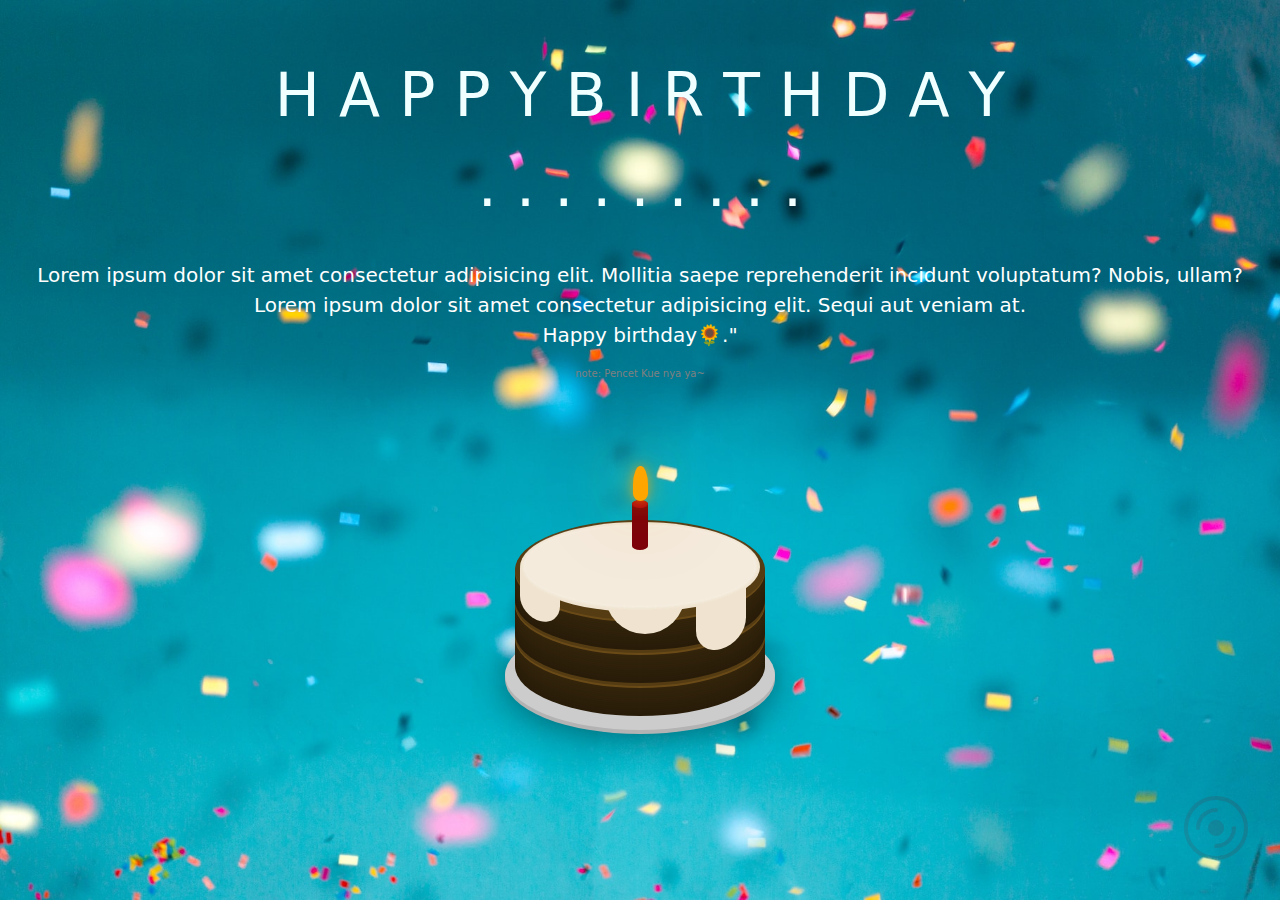
<file: index.html>
<!DOCTYPE html>
<html lang="en">
  <head>
    <meta charset="UTF-8" />
    <meta http-equiv="X-UA-Compatible" content="IE=edge" />
    <meta name="viewport" content="width=device-width, initial-scale=1.0" />
    <link rel="stylesheet" href="css/cake.css" />
     <!-- Bootstrap Icons -->
     <link
     rel="stylesheet"
     href="https://cdn.jsdelivr.net/npm/bootstrap-icons@1.10.5/font/bootstrap-icons.css"
   />
   <link
      href="https://cdn.jsdelivr.net/npm/bootstrap@5.3.0/dist/css/bootstrap.min.css"
      rel="stylesheet"
    />
    <link rel="icon" href="img/flowers.png" type="image/x-icon" />
    <title>For You, Anissa SAP!</title>
  </head>
  <body>
    <div class="night"></div>
   
      <canvas id="canvas"></canvas>
      <div id="boxwrap" class="boxwrap">
        <div class="greetings-wrap">
          <div class="greetings">
            <span>H</span>
            <span>A</span>
            <span>P</span>
            <span>P</span>
            <span>Y</span>
            <span>B</span>
            <span>I</span>
            <span>R</span>
            <span>T</span>
            <span>H</span>
            <span>D</span>
            <span>A</span>
            <span>Y</span>
            <br />
            <span>.</span>
            <span>.</span>
            <span>.</span>
            <span>.</span>
            <span>.</span>
            <span>.</span>
            <span>.</span>
            <span>.</span>
            <span>.</span>
          </div>
          <div>
            <p class="wish">
            Lorem ipsum dolor sit amet consectetur adipisicing elit. Mollitia saepe reprehenderit incidunt voluptatum? Nobis, ullam?
             <br />Lorem ipsum dolor sit amet consectetur adipisicing elit. Sequi aut veniam at. <br />Happy birthday🌻."
            </p>
            <p class="note">note: Pencet Kue nya ya~</p>
          </div>
        </div>
        <div class="button">
          <a href="greetings.html">
            <div class="cake">
              <div class="plate"></div>
              <div class="layer layer-bottom"></div>
              <div class="layer layer-middle"></div>
              <div class="layer layer-top"></div>
              <div class="icing"></div>
              <div class="drip drip1"></div>
              <div class="drip drip2"></div>
              <div class="drip drip3"></div>
              <div class="candle">
                <div class="flame"></div>
              </div>
            </div>
          </a>
        </div>
      </div>
    </div>

    <div id="audio-container">
      <audio id="song" autoplay loop>
        <source src="audio/1.mp3" type="audio/mp3" />
      </audio>

      <div class="audio-icon-wrapper" style="display: none">
        <i class="bi bi-disc"></i>
      </div>
    </div>
    <script>
      const rootElement = document.querySelector(":root");
      const audioIconWrapper = document.querySelector(".audio-icon-wrapper");
      const audioIcon = document.querySelector(".audio-icon-wrapper i");
      const song = document.querySelector("#song");
      let isPlaying = true;

      playAudio();

      function playAudio() {
        song.volume = 0.5;
        audioIconWrapper.style.display = "flex";
        song.play();
        isPlaying = false;
      }

      audioIconWrapper.onclick = function () {
        if (isPlaying) {
          song.pause();
          audioIcon.classList.remove("bi-disc");
          audioIcon.classList.add("bi-pause-circle");
        } else {
          song.play();
          audioIcon.classList.add("bi-disc");
          audioIcon.classList.remove("bi-pause-circle");
        }

        isPlaying = !isPlaying;
      };
    </script>
  </body>
</html>
</file>
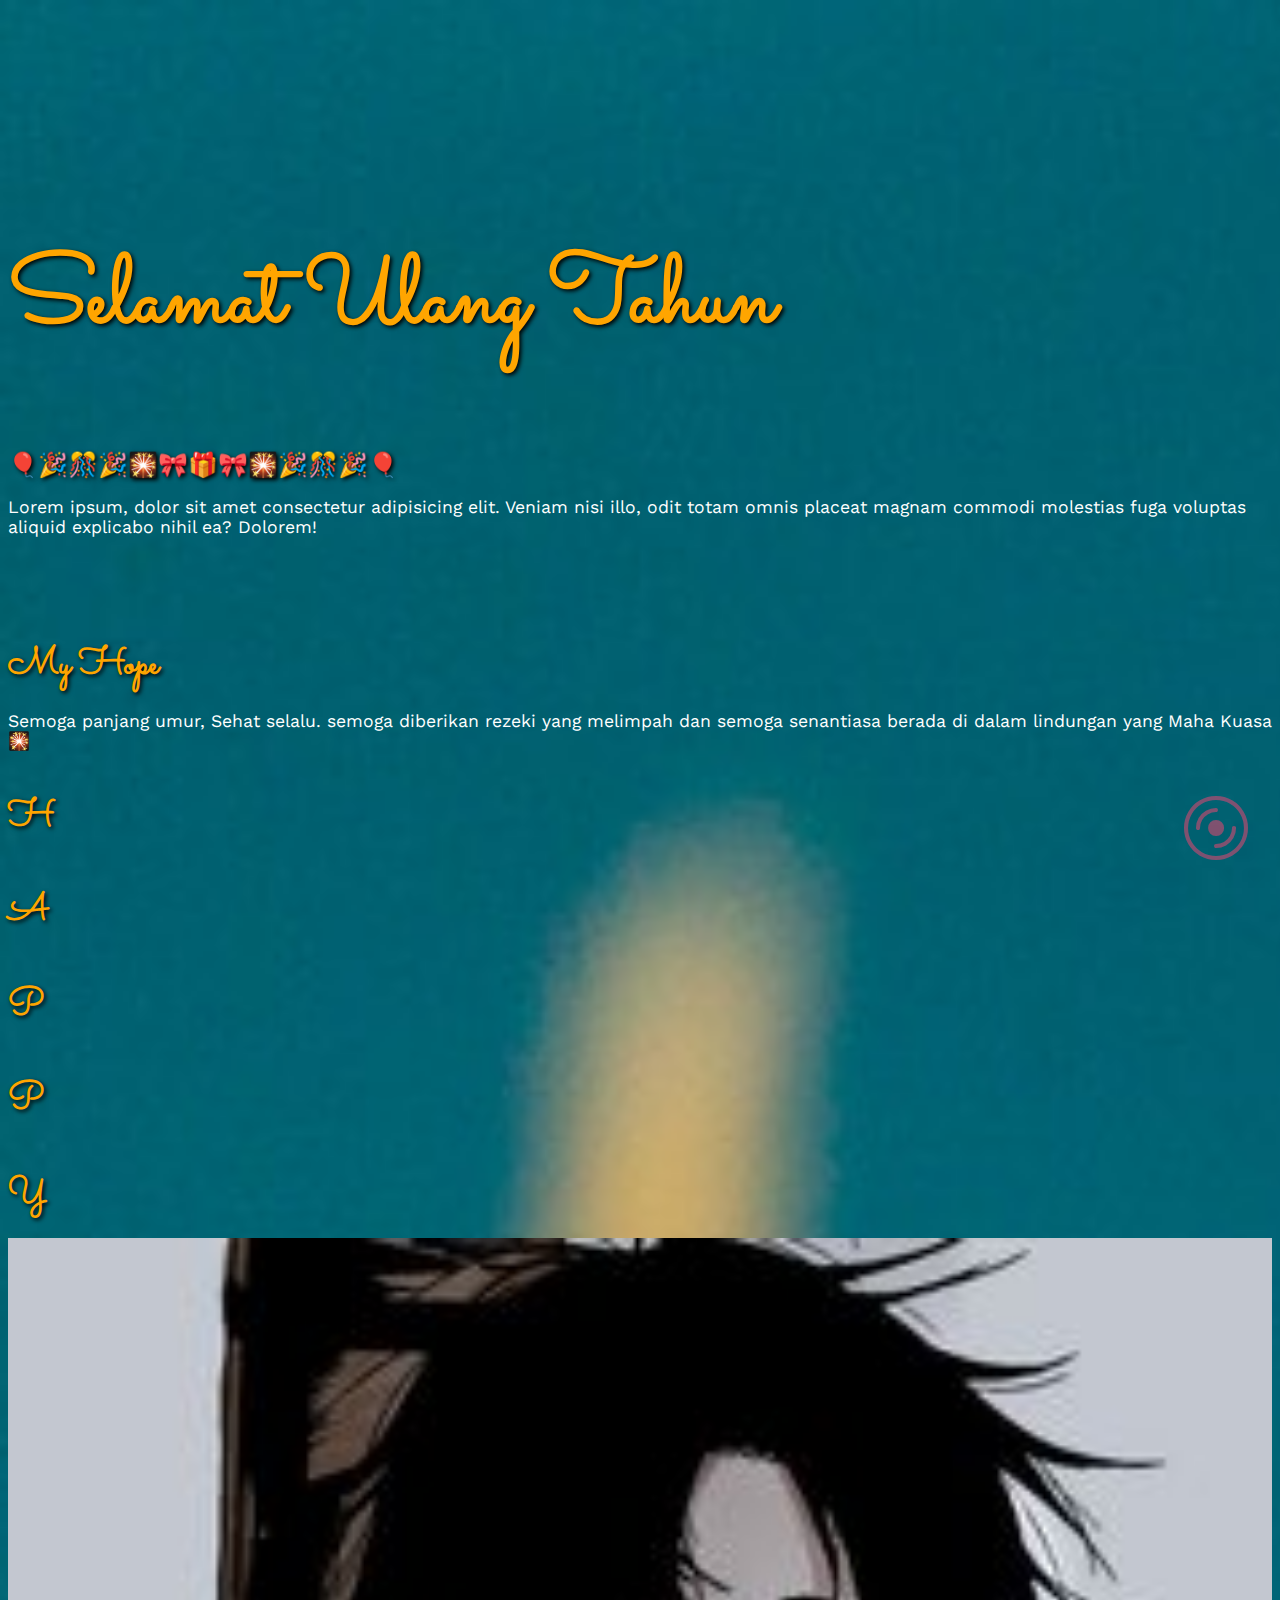
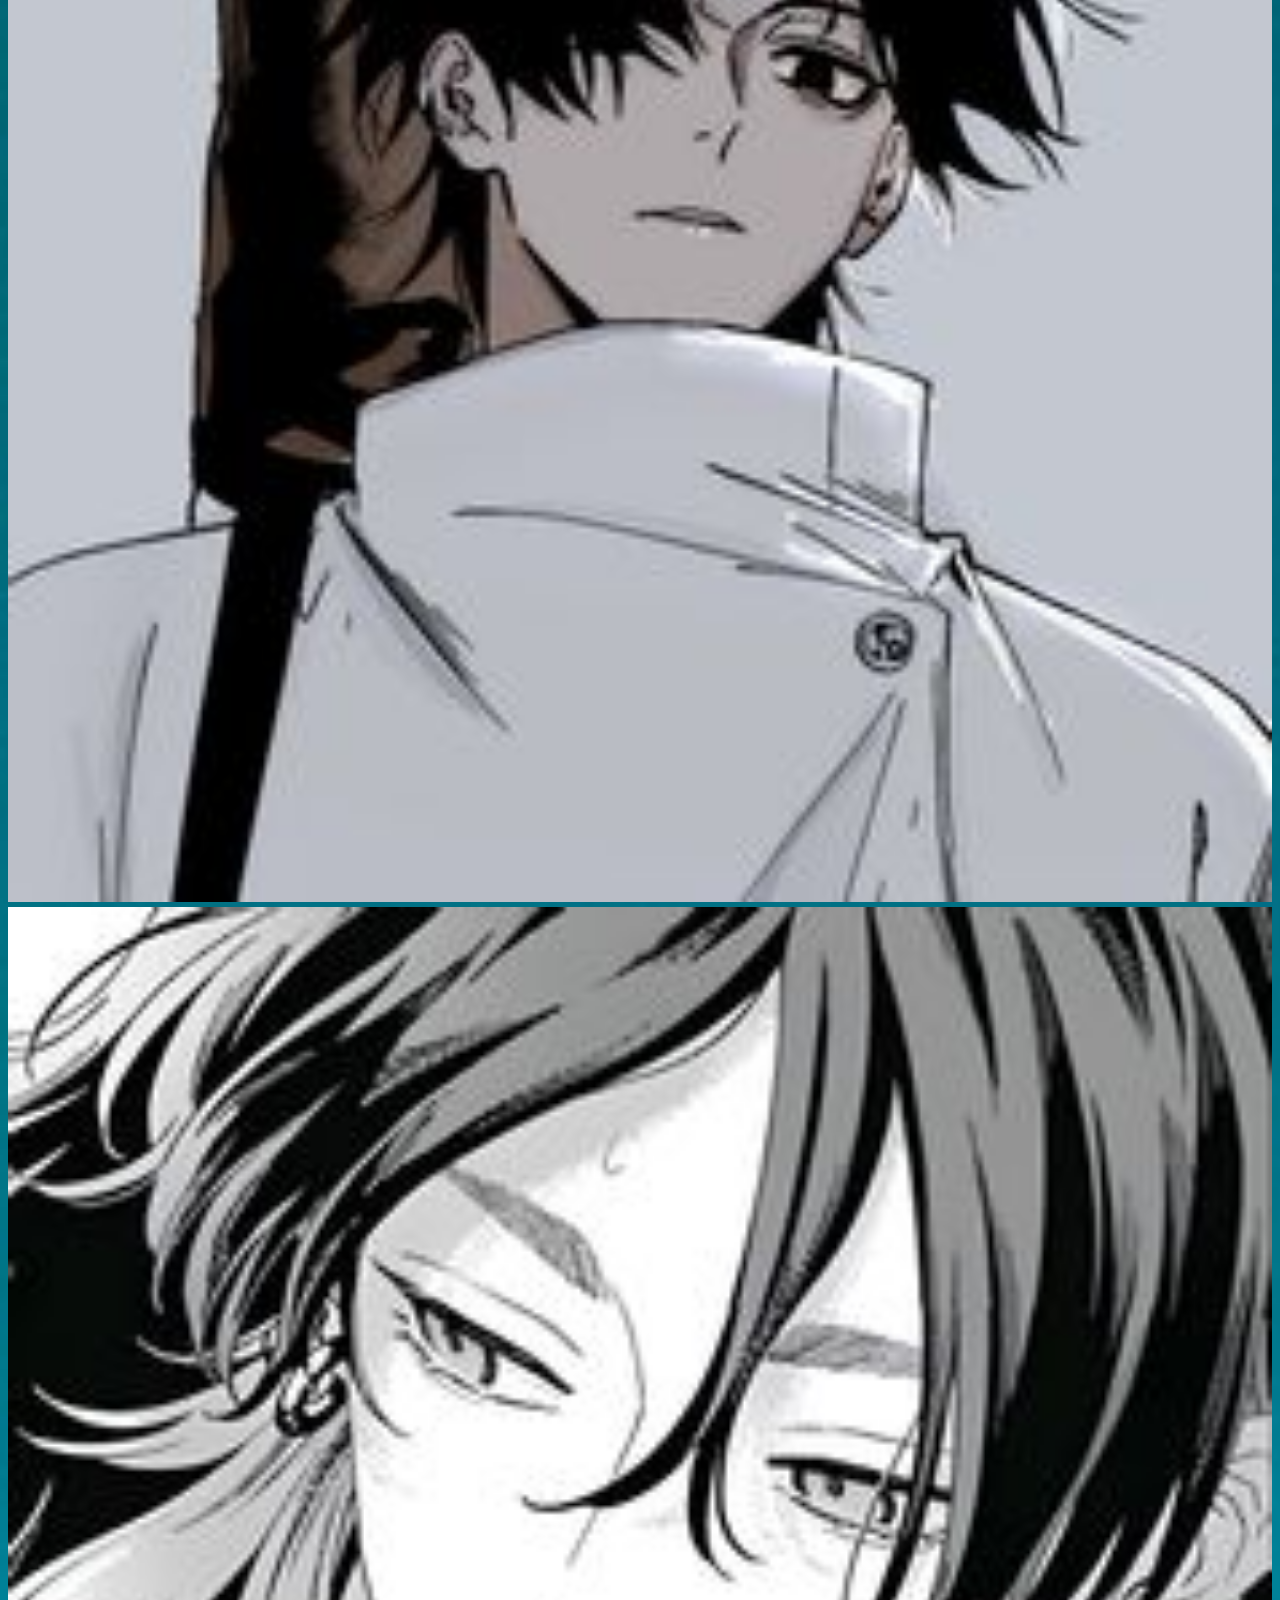
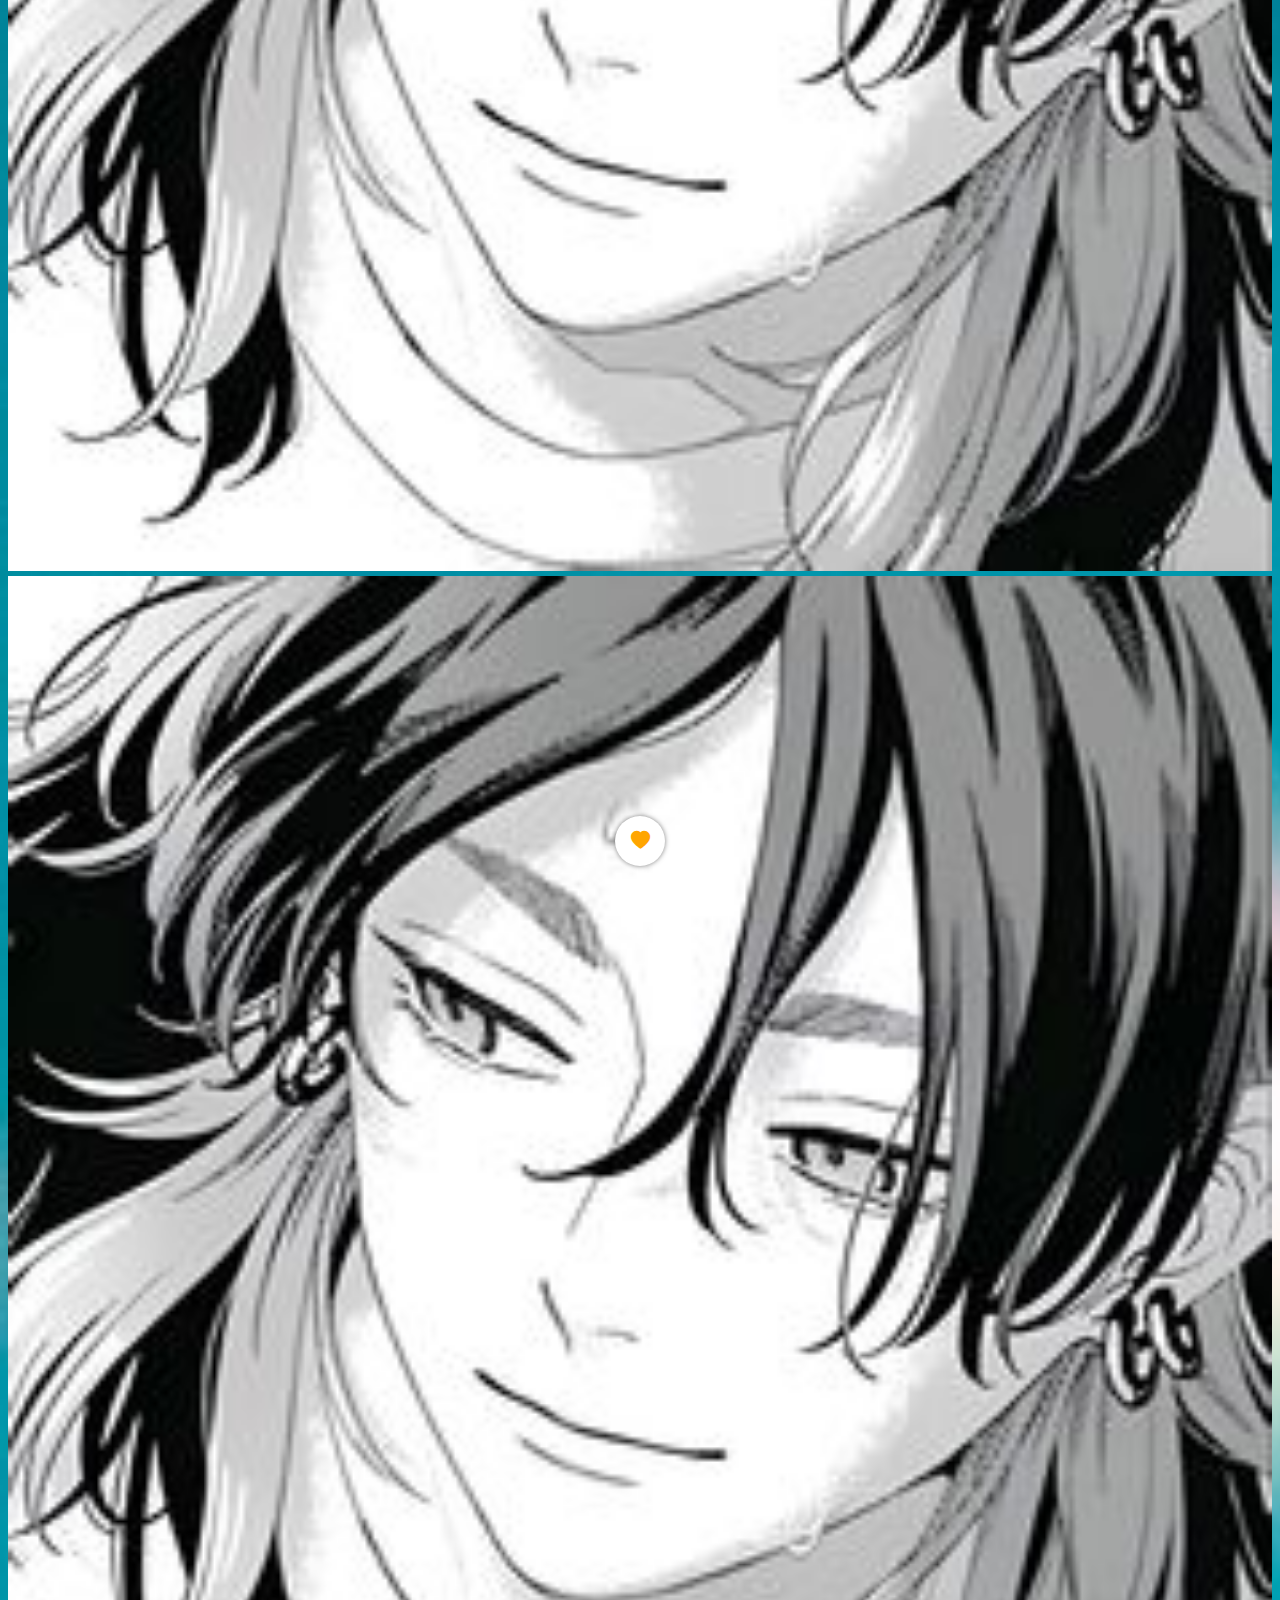
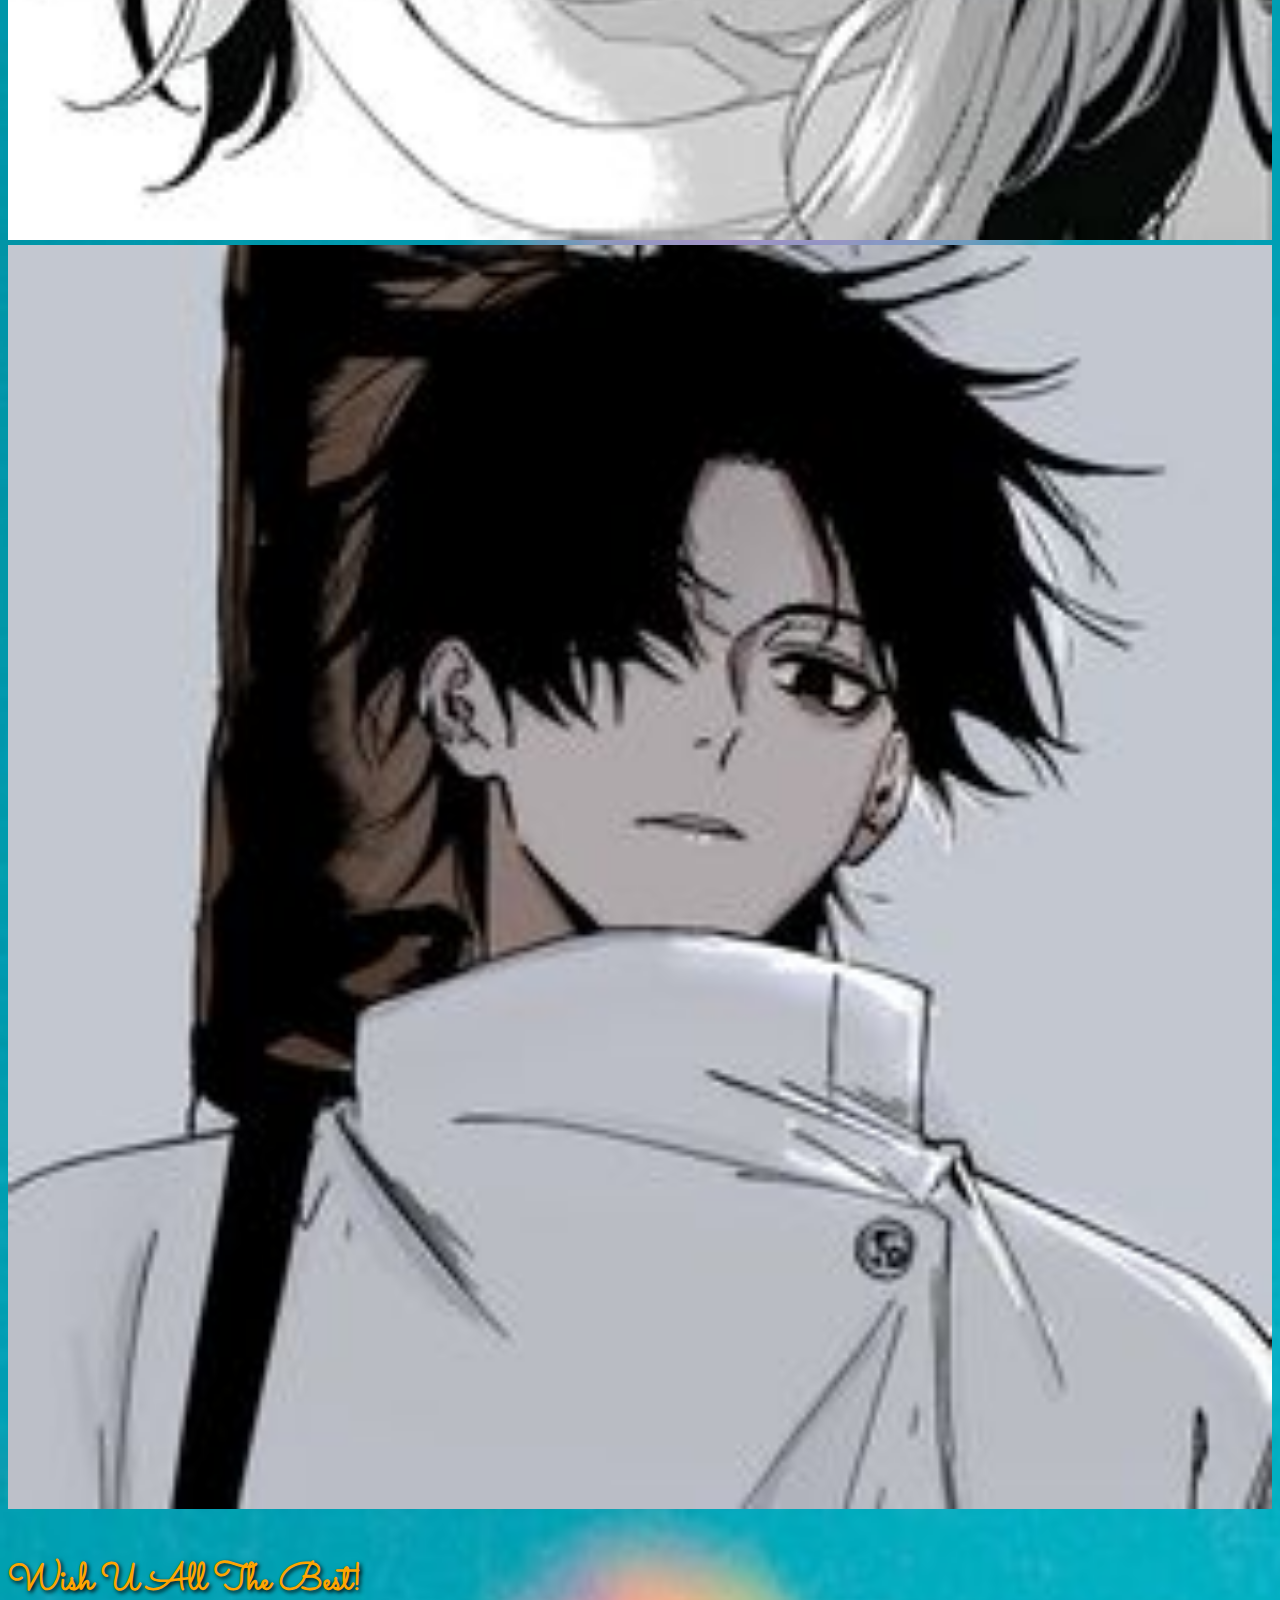
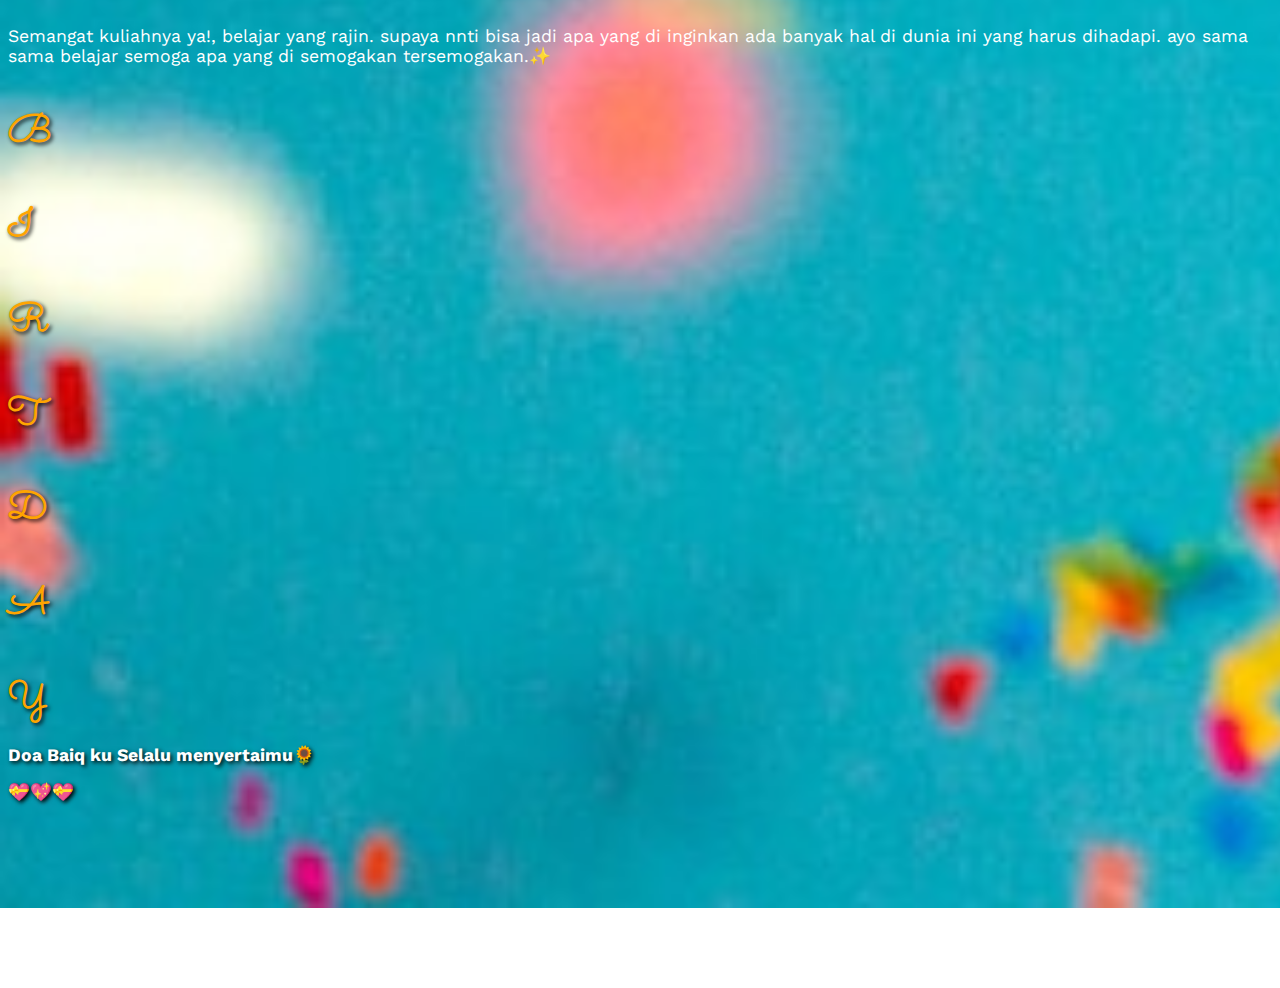
<file: greetings.html>
<!DOCTYPE html>
<html lang="en">
  <head>
    <meta charset="utf-8" />
    <meta name="viewport" content="width=device-width, initial-scale=1" />
    <link rel="icon" href="img/flowers.png" type="image/x-icon" />
    <title>For who ?</title>
    <link
      href="https://cdn.jsdelivr.net/npm/bootstrap@5.3.0/dist/css/bootstrap.min.css"
      rel="stylesheet"
      integrity="sha384-9ndCyUaIbzAi2FUVXJi0CjmCapSmO7SnpJef0486qhLnuZ2cdeRhO02iuK6FUUVM"
      crossorigin="anonymous"
    />

    <link rel="preconnect" href="https://fonts.googleapis.com" />
    <link rel="preconnect" href="https://fonts.gstatic.com" crossorigin />
    <link
      href="https://fonts.googleapis.com/css2?family=Sacramento&family=Work+Sans:wght@100;300;400;600;700&display=swap"
      rel="stylesheet"
    />
    <!-- Bootstrap Icons -->
    <link
      rel="stylesheet"
      href="https://cdn.jsdelivr.net/npm/bootstrap-icons@1.10.5/font/bootstrap-icons.css"
    />
    <link rel="stylesheet" href="css/style.css" />
  </head>
  <body>
    <section id="home" class="home">
      <div class="container">
        <div class="row justify-content-center">
          <div class="col-md-8 text-center">
            <h2>Selamat Ulang Tahun</h2>
            <h3>🎈🎉🎊🎉🎇🎀🎁🎀🎇🎉🎊🎉🎈</h3>
            <p class="mt-2">
              Lorem ipsum, dolor sit amet consectetur adipisicing elit. Veniam
              nisi illo, odit totam omnis placeat magnam commodi molestias fuga
              voluptas aliquid explicabo nihil ea? Dolorem!
            </p>
          </div>
        </div>
        <div class="row couple">
          <div class="col-lg-6">
            <div class="row">
              <div class="col-8 text-end">
                <h3>My Hope</h3>
                <p>
                  Semoga panjang umur, Sehat selalu. semoga diberikan rezeki
                  yang melimpah dan semoga senantiasa berada di dalam lindungan
                  yang Maha Kuasa🎇
                </p>
                <h3 class="mt-2">H</h3>
                <h3 class="mt-2">A</h3>
                <h3 class="mt-2">P</h3>
                <h3 class="mt-2">P</h3>
                <h3 class="mt-2">Y</h3>
              </div>
              <div class="col-4">
                <img
                  src="img/test 2.jpg"
                  alt="Image 1"
                  class="img-responsive rounded"
                />
                <img
                  src="img/test.jpg"
                  alt="image 2"
                  class="img-responsive rounded mt-2"
                />
              </div>
            </div>
          </div>

          <a href="index.html" class="heart"
            ><i class="bi bi-heart-fill"></i
          ></a>

          <div class="col-lg-6">
            <div class="row">
              <div class="col-4">
                <img
                  src="img/test.jpg"
                  alt="Image 3"
                  class="img-responsive rounded"
                />
                <img
                  src="img/test 2.jpg"
                  alt="Image 4"
                  class="img-responsive rounded mt-2"
                />
              </div>
              <div class="col-8">
                <h3>Wish U All The Best!</h3>
                <p>
                  Semangat kuliahnya ya!, belajar yang rajin. supaya nnti bisa
                  jadi apa yang di inginkan ada banyak hal di dunia ini yang
                  harus dihadapi. ayo sama sama belajar semoga apa yang di
                  semogakan tersemogakan.✨
                </p>
                <h3 class="mt-1">B</h3>
                <h3 class="mt-1">I</h3>
                <h3 class="mt-1">R</h3>
                <h3 class="mt-1">T</h3>
                <h3 class="mt-1">D</h3>
                <h3 class="mt-1">A</h3>
                <h3 class="mt-1">Y</h3>
              </div>
            </div>
          </div>
        </div>

        <div class="row pantun justify-content-center mt-2">
          <div class="col-md-8 text-center">
            <p>Doa Baiq ku Selalu menyertaimu🌻</p>
            <p>💝💖💝</p>
          </div>
        </div>
      </div>
    </section>

    <div id="audio-container">
      <audio id="song" autoplay loop>
        <source src="audio/duvet.mp3" type="audio/mp3" />
      </audio>

      <div class="audio-icon-wrapper" style="display: none">
        <i class="bi bi-disc"></i>
      </div>
    </div>

    <script
      src="https://cdn.jsdelivr.net/npm/bootstrap@5.0.2/dist/js/bootstrap.bundle.min.js"
      integrity="sha384-MrcW6ZMFYlzcLA8Nl+NtUVF0sA7MsXsP1UyJoMp4YLEuNSfAP+JcXn/tWtIaxVXM"
      crossorigin="anonymous"
    ></script>
    <script>
      const rootElement = document.querySelector(":root");
      const audioIconWrapper = document.querySelector(".audio-icon-wrapper");
      const audioIcon = document.querySelector(".audio-icon-wrapper i");
      const song = document.querySelector("#song");
      let isPlaying = true;

      playAudio();

      function playAudio() {
        song.volume = 0.5;
        audioIconWrapper.style.display = "flex";
        song.play();
        isPlaying = false;
      }

      audioIconWrapper.onclick = function () {
        if (isPlaying) {
          song.pause();
          audioIcon.classList.remove("bi-disc");
          audioIcon.classList.add("bi-pause-circle");
        } else {
          song.play();
          audioIcon.classList.add("bi-disc");
          audioIcon.classList.remove("bi-pause-circle");
        }

        isPlaying = !isPlaying;
      };
    </script>
  </body>
</html>
</file>
<file: css/cake.css>
@import url("https://fonts.googleapis.com/css2?family=Poppins:wght@700&display=swap");
html,
body,
.container {
  height: 100%;
  font-family: "Poppins";
}

:root {
  --dark-color: #000;
}

body {
  background-image: url("../img/bg3.jpg");
  background-size: cover;
}

.greetings-wrap {
  display: flex;
  flex-direction: column;
  align-items: center;
  justify-content: center;
  text-align: center;
}

.greetings {
  color: azure;
  font-size: 60px;
  margin-top: 50px;
}
.greetings > span {
  animation: glow 2.5s ease-in-out infinite;
}
@keyframes glow {
  0%,
  100% {
    color: #fff;
    text-shadow: 0 0 12px #39c6d6, 0 0 50px #39c6d6, 0 0 100px #39c6d6;
  }
  10%,
  90% {
    color: #6666b3;
    text-shadow: none;
  }
}
.greetings > span:nth-child(2) {
  animation-delay: 0.2s;
}
.greetings > span:nth-child(3) {
  animation-delay: 0.4s;
}
.greetings > span:nth-child(4) {
  animation-delay: 0.6s;
}
.greetings > span:nth-child(5) {
  animation-delay: 0.8s;
}
.greetings > span:nth-child(6) {
  animation-delay: 1s;
}
.greetings > span:nth-child(7) {
  animation-delay: 1.2s;
}
.greetings > span:nth-child(8) {
  animation-delay: 1.4s;
}
.greetings > span:nth-child(9) {
  animation-delay: 1.6s;
}
.greetings > span:nth-child(10) {
  animation-delay: 1.8s;
}
.greetings > span:nth-child(11) {
  animation-delay: 2s;
}
.greetings > span:nth-child(12) {
  animation-delay: 2.2s;
}
.greetings > span:nth-child(13) {
  animation-delay: 2.4s;
}
body {
  background-color: #333;
}

.cake {
  position: absolute;
  width: 250px;
  height: 200px;
  top: 50%;
  left: 50%;
  margin-top: 70px;
  margin-left: -125px;
}

.plate {
  width: 270px;
  height: 110px;
  position: absolute;
  bottom: -10px;
  left: -10px;
  background-color: #ccc;
  border-radius: 50%;
  box-shadow: 0 2px 0 #b3b3b3, 0 4px 0 #b3b3b3, 0 5px 40px rgba(0, 0, 0, 0.5);
}

.cake > * {
  position: absolute;
}

.layer {
  position: absolute;
  display: block;
  width: 250px;
  height: 100px;
  border-radius: 50%;
  background-color: #553c13;
  box-shadow: 0 2px 0px #6a4b18, 0 4px 0px #33240b, 0 6px 0px #32230b,
    0 8px 0px #31230b, 0 10px 0px #30220b, 0 12px 0px #2f220b,
    0 14px 0px #2f210a, 0 16px 0px #2e200a, 0 18px 0px #2d200a,
    0 20px 0px #2c1f0a, 0 22px 0px #2b1f0a, 0 24px 0px #2a1e09,
    0 26px 0px #2a1d09, 0 28px 0px #291d09, 0 30px 0px #281c09;
}

.layer-top {
  top: 0px;
}

.layer-middle {
  top: 33px;
}

.layer-bottom {
  top: 66px;
}

.icing {
  top: 2px;
  left: 5px;
  background-color: #f0e4d0;
  width: 240px;
  height: 90px;
  border-radius: 50%;
}
.icing:before {
  content: "";
  position: absolute;
  top: 4px;
  right: 5px;
  bottom: 6px;
  left: 5px;
  background-color: #f4ebdc;
  box-shadow: 0 0 4px #f6efe3, 0 0 4px #f6efe3, 0 0 4px #f6efe3;
  border-radius: 50%;
  z-index: 1;
}

.drip {
  display: block;
  width: 50px;
  height: 60px;
  border-bottom-left-radius: 25px;
  border-bottom-right-radius: 25px;
  background-color: #f0e4d0;
}

.drip1 {
  top: 53px;
  left: 5px;
  transform: skewY(15deg);
  height: 48px;
  width: 40px;
}

.drip2 {
  top: 69px;
  left: 181px;
  transform: skewY(-15deg);
}

.drip3 {
  top: 54px;
  left: 90px;
  width: 80px;
  border-bottom-left-radius: 40px;
  border-bottom-right-radius: 40px;
}

.candle {
  background-color: #7b020b;
  width: 16px;
  height: 50px;
  border-radius: 8px/4px;
  top: -20px;
  left: 50%;
  margin-left: -8px;
  z-index: 10;
}
.candle:before {
  content: "";
  position: absolute;
  top: 0;
  left: 0;
  width: 16px;
  height: 8px;
  border-radius: 50%;
  background-color: #ad030f;
}

.flame {
  position: absolute;
  background-color: orange;
  width: 15px;
  height: 35px;
  border-radius: 10px 10px 10px 10px/25px 25px 10px 10px;
  top: -34px;
  left: 50%;
  margin-left: -7.5px;
  z-index: 10;
  box-shadow: 0 0 10px rgba(255, 165, 0, 0.5), 0 0 20px rgba(255, 165, 0, 0.5),
    0 0 60px rgba(255, 165, 0, 0.5), 0 0 80px rgba(255, 165, 0, 0.5);
  transform-origin: 50% 90%;
  animation: flicker 1s ease-in-out alternate infinite;
}

@keyframes flicker {
  0% {
    transform: skewX(5deg);
    box-shadow: 0 0 10px rgba(255, 165, 0, 0.2), 0 0 20px rgba(255, 165, 0, 0.2),
      0 0 60px rgba(255, 165, 0, 0.2), 0 0 80px rgba(255, 165, 0, 0.2);
  }
  25% {
    transform: skewX(-5deg);
    box-shadow: 0 0 10px rgba(255, 165, 0, 0.5), 0 0 20px rgba(255, 165, 0, 0.5),
      0 0 60px rgba(255, 165, 0, 0.5), 0 0 80px rgba(255, 165, 0, 0.5);
  }
  50% {
    transform: skewX(10deg);
    box-shadow: 0 0 10px rgba(255, 165, 0, 0.3), 0 0 20px rgba(255, 165, 0, 0.3),
      0 0 60px rgba(255, 165, 0, 0.3), 0 0 80px rgba(255, 165, 0, 0.3);
  }
  75% {
    transform: skewX(-10deg);
    box-shadow: 0 0 10px rgba(255, 165, 0, 0.4), 0 0 20px rgba(255, 165, 0, 0.4),
      0 0 60px rgba(255, 165, 0, 0.4), 0 0 80px rgba(255, 165, 0, 0.4);
  }
  100% {
    transform: skewX(5deg);
    box-shadow: 0 0 10px rgba(255, 165, 0, 0.5), 0 0 20px rgba(255, 165, 0, 0.5),
      0 0 60px rgba(255, 165, 0, 0.5), 0 0 80px rgba(255, 165, 0, 0.5);
  }
}

.boxwrap {
  position: absolute;
  right: 0px;
  left: 0px;
  bottom: 0px;
  top: 0px;
  z-index: 0;
  transition: background-color 0.5s ease;
}
.wish {
  color: white;
  font-size: 20px;
  margin-top: 30px;
}

.note {
  color: grey;
  font-size: 10px;
}

.audio-icon-wrapper {
  width: 4rem;
  height: 4rem;
  font-size: 4rem;
  position: fixed;
  bottom: 2.5rem;
  right: 2rem;
  cursor: pointer;
  color: var(--or);
  opacity: 0.5;
  mix-blend-mode: difference;
  animation: rotating 4s linear infinite;
  transform-origin: center;
  display: flex;
  justify-content: center;
  align-items: center;
  line-height: 0;
}
</file>
<file: css/style.css>
:root {
  --or: #ffa500;
  --bg: #0a0a0a;
  --shadow: 0 2px 2px rgb(0 0 0 / 0.5);
}

body {
  font-size: 1.2rem;
  font-family: "Work Sans", sans-serif;
  min-height: 990px;
  background-image: url("../img/bg3.jpg");
  background-size: cover;
}

.home {
  width: 100;
  min-height: 100vh;
  margin-top: -6rem;
  padding-top: 15rem;
  padding-bottom: 5rem;
}

.home h2 {
  text-shadow: 2px 2px 4px #000000;
  color: var(--or);
  font-family: "Sacramento";
  font-size: 6rem;
  font-weight: bold;
}

.home h3 {
  color: white;
  font-size: 1.5rem;
  margin-bottom: 1rem;
  text-shadow: 2px 2px 4px #000000;
}

.home p {
  font-size: 1.1rem;
  color: white;
}

.home .couple {
  margin-top: 100px;
}

.home .couple h3 {
  font-family: "Sacramento";
  font-size: 2.4rem;
  color: var(--or);
  text-shadow: 2px 2px 4px #000000;
}

.home .couple img {
  width: 100%;
}

.home .heart {
  width: 50px;
  height: 50px;
  background-color: white;
  display: flex;
  border-radius: 50%;
  box-shadow: 0 0 5px rgba(0, 0, 0, 0.5);
  position: absolute;
  left: 50%;
  transform: translateX(-50%) translateY(240px);
}

.home .heart i {
  margin: auto;
  color: var(--or);
}

.home .pantun p {
  font-size: 1.1rem;
  color: white;
  font-weight: bold;
  text-shadow: 2px 2px 4px #000000;
}

.audio-icon-wrapper {
  width: 4rem;
  height: 4rem;
  font-size: 4rem;
  position: fixed;
  bottom: 2.5rem;
  right: 2rem;
  cursor: pointer;
  color: var(--or);
  opacity: 0.5;
  mix-blend-mode: difference;
  animation: rotating 4s linear infinite;
  transform-origin: center;
  display: flex;
  justify-content: center;
  align-items: center;
  line-height: 0;
}
</file>
